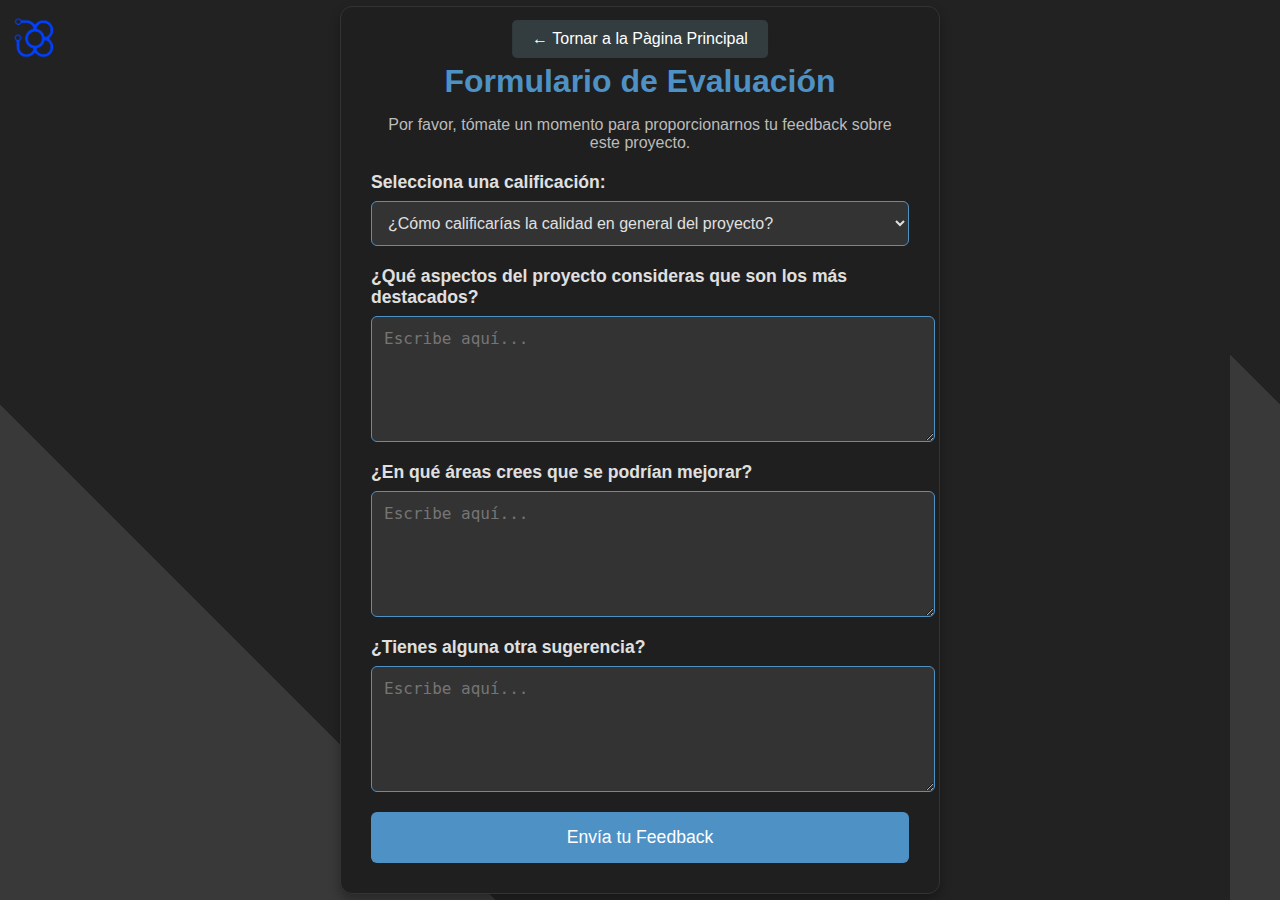
<file: formulario.html>
<!DOCTYPE html>
<html lang="es">
<head>
   <meta charset="UTF-8">
   <meta name="viewport" content="width=device-width, initial-scale=1.0">
   <title>📜 Formulario de Feedback</title>
   <link rel="stylesheet" href="styleform.css">
</head>
<body>
   <header>
    <div>
        <img src="Sense títol.png" alt="logo">
     </div>
       <a href="index.html" class="volver-btn">← Tornar a la Pàgina Principal</a>
   </header>

   <div class="feedback-form">
       <h2>Formulario de Evaluación</h2>
       <p>Por favor, tómate un momento para proporcionarnos tu feedback sobre este proyecto.</p>
      
       <form action="enviar_feedback.php" method="POST">
        <label for="calificacion">Selecciona una calificación:</label>
        <select id="calificacion" name="calificacion">
          <option value="" disabled selected>¿Cómo calificarías la calidad en general del proyecto?</option>
          <option value="1">1 - Muy Malo</option>
          <option value="2">2 - Malo</option>
          <option value="3">3 - Regular</option>
          <option value="4">4 - Bueno</option>
          <option value="5">5 - Excelente</option>
        </select>

           <label for="aspectos_destacados">¿Qué aspectos del proyecto consideras que son los más destacados?</label>
           <textarea id="aspectos_destacados" name="aspectos_destacados" rows="4" placeholder="Escribe aquí..." required></textarea>

           <label for="mejoras">¿En qué áreas crees que se podrían mejorar?</label>
           <textarea id="mejoras" name="mejoras" rows="4" placeholder="Escribe aquí..." required></textarea>

           <label for="sugerencias">¿Tienes alguna otra sugerencia?</label>
           <textarea id="sugerencias" name="sugerencias" rows="4" placeholder="Escribe aquí..."></textarea>

           <button type="submit">Envía tu Feedback</button>
       </form>
   </div>
</body>
</html>
</file>
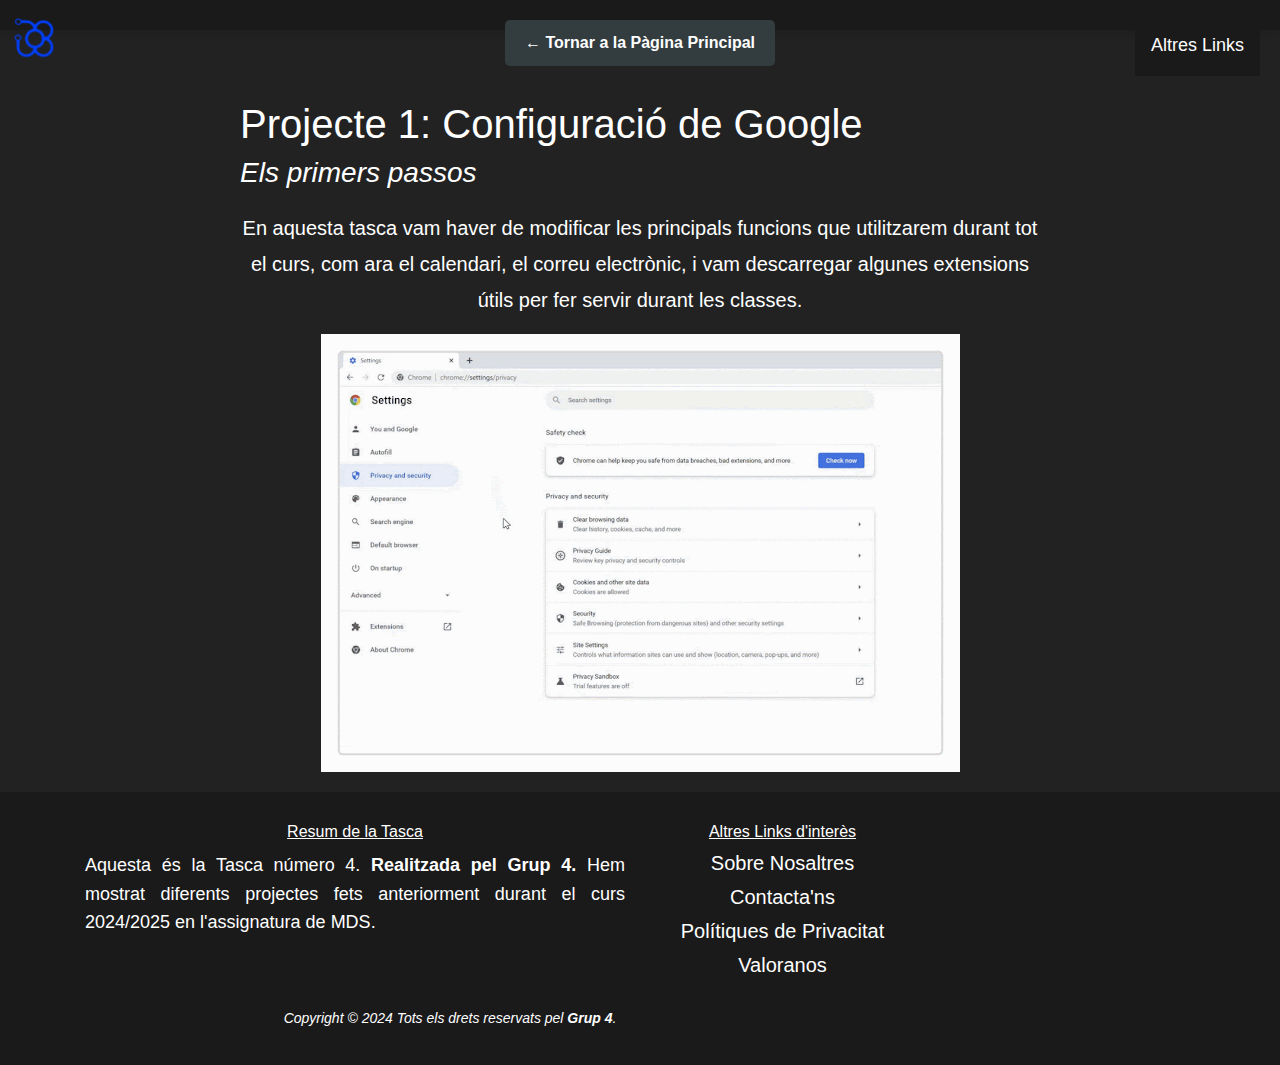
<file: projecto1.html>
<!DOCTYPE html>
<html lang="es">
<head>
    <meta charset="UTF-8">
    <meta name="viewport" content="width=device-width, initial-scale=1.0">
    <title>📁 Projecte 1 - Google</title>
    <link href="https://cdn.jsdelivr.net/npm/bootstrap@4.5.2/dist/css/bootstrap.min.css" rel="stylesheet">
    <link rel="stylesheet" href="styleprojectes.css">
</head>
<body>
    <header>
        <div>
            <img src="Sense títol.png" alt="logo">
        </div>

        <a href="index.html" class="volver-btn">← Tornar a la Pàgina Principal</a>

        <div class="dropdown">
         <button class="dropbtn">Altres Links</button>
            <div class="dropdown-content">
               <a href="#">Sobre Nosaltres</a>
               <a href="#">Contacta'ns</a>
               <a href="#">Polítiques de Privacitat</a>
               <a href="formulario.html">Valoranos</a>
            </div>
        </div>
       </header>

    <main>
        <section>
            <article>
                <h1>Projecte 1: Configuració de Google</h1>
                <h3><em>Els primers passos</em></h3>
                <p class="project-details">
                    En aquesta tasca vam haver de modificar les principals funcions que utilitzarem durant tot el curs, com ara el calendari, el correu electrònic, i vam descarregar algunes extensions útils per fer servir durant les classes.
                </p>
            </article>
        </section>
        <img src="./image2_FOuAkwW.gif" alt="foto google">
    </main>

    <footer class="site-footer">
        <div class="container">
            <div class="row">
                <div class="col-sm-12 col-md-6">
                    <h6><ins>Resum de la Tasca</ins></h6>
                    <p class="text-justify">Aquesta és la Tasca número 4. <b>Realitzada pel Grup 4.</b> Hem mostrat diferents projectes fets anteriorment durant el curs 2024/2025 en l'assignatura de MDS.</p>
                </div>
                <div class="col-xs-6 col-md-3">
                    <h6><ins>Altres Links d'interès</ins></h6>
                    <div class="footer-links">
                        <h5><a href="#">Sobre Nosaltres</a></h5>
                        <h5><a href="#">Contacta'ns</a></h5>
                        <h5><a href="#">Polítiques de Privacitat</a></h5>
                        <h5><a href="formulario.html">Valoranos</a></h5>
                    </div>
                </div>
            </div>
        </div>

        <div class="container"> 
            <div class="row">
                <div class="col-md-8 col-sm-6 col-xs-12">
                    <p class="copyright-text">Copyright &copy; 2024 Tots els drets reservats pel <b>Grup 4</b>.</p>
                </div>
            </div>
        </div>
    </footer>
</body>
</html>
</file>
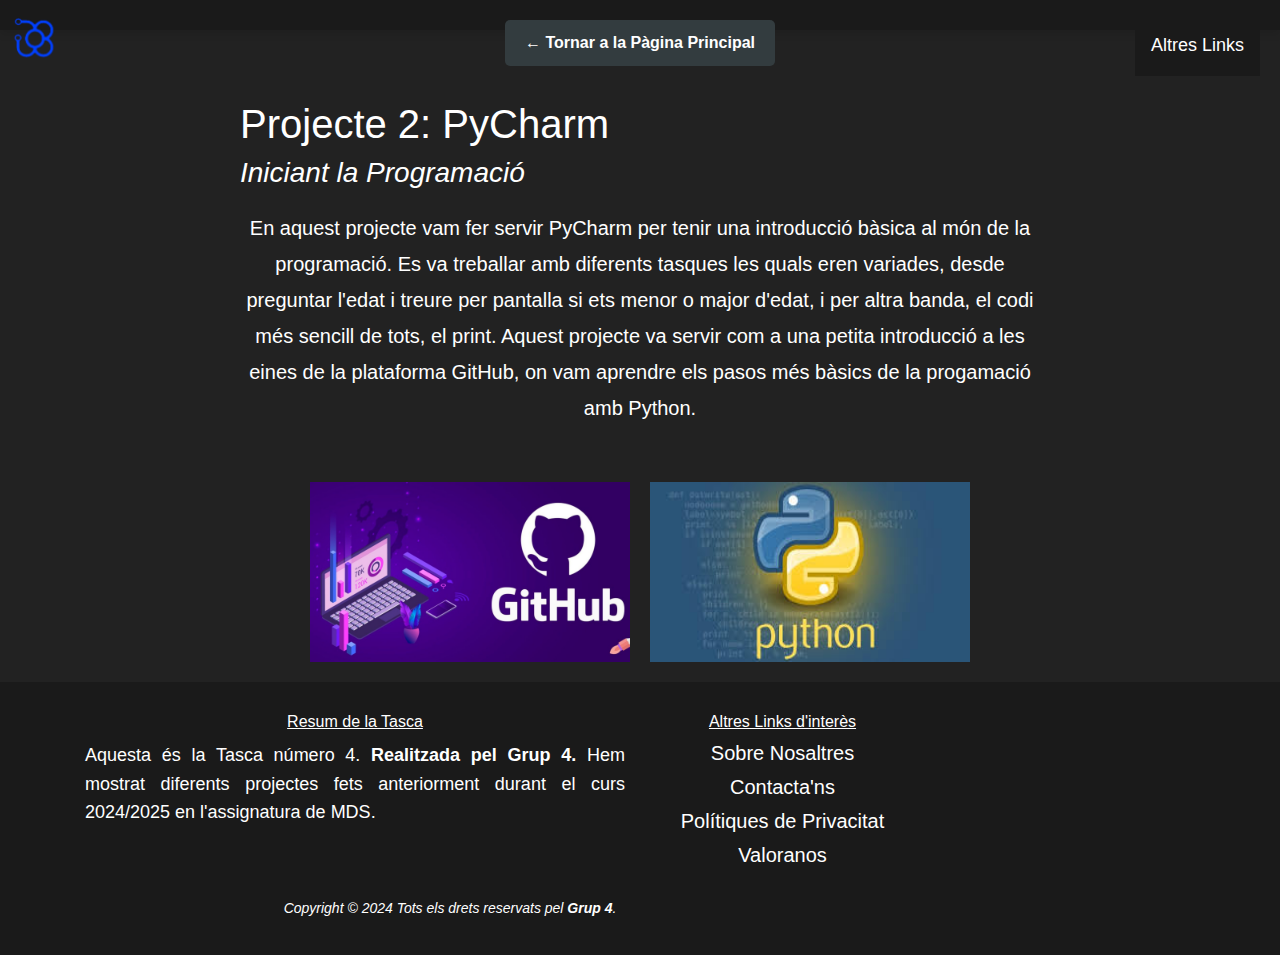
<file: projecto2.html>
<!DOCTYPE html>
<html lang="es">
<head>
    <meta charset="UTF-8">
    <meta name="viewport" content="width=device-width, initial-scale=1.0">
    <title>📁 Projecte 2 - Programació</title>
    <link href="https://cdn.jsdelivr.net/npm/bootstrap@4.5.2/dist/css/bootstrap.min.css" rel="stylesheet">
    <link rel="stylesheet" href="styleprojectes.css">
</head>
<body>
    <header>
        <div>
            <img src="Sense títol.png" alt="logo">
        </div>

        <a href="index.html" class="volver-btn">← Tornar a la Pàgina Principal</a>

        <div class="dropdown">
         <button class="dropbtn">Altres Links</button>
            <div class="dropdown-content">
               <a href="#">Sobre Nosaltres</a>
               <a href="#">Contacta'ns</a>
               <a href="#">Polítiques de Privacitat</a>
               <a href="formulario.html">Valoranos</a>
            </div>
        </div>
       </header>

    <main>
        <section>
            <article>
                <h1>Projecte 2: PyCharm</h1>
                <h3><em>Iniciant la Programació</em></h3>
                <p class="project-details">
                    En aquest projecte vam fer servir PyCharm per tenir una introducció bàsica al món de la programació. Es va treballar amb diferents tasques les quals eren variades, desde preguntar l'edat i treure per pantalla si ets menor o major d'edat, i per altra banda, el codi més sencill de tots, el print.
                    Aquest projecte va servir com a una petita introducció a les eines de la plataforma GitHub, on vam aprendre els pasos més bàsics de la progamació amb Python.</p>
            </article>
        </section>
        <div class="image-container">
            <img src="./github-copilot.jpg" alt="GitHub logo">
            <img src="./49257_Pythonlogo.jpg" alt="Python logo">
        </div>
    </main>

    <footer class="site-footer">
        <div class="container">
            <div class="row">
                <div class="col-sm-12 col-md-6">
                    <h6><ins>Resum de la Tasca</ins></h6>
                    <p class="text-justify">Aquesta és la Tasca número 4. <b>Realitzada pel Grup 4.</b> Hem mostrat diferents projectes fets anteriorment durant el curs 2024/2025 en l'assignatura de MDS.</p>
                </div>
                <div class="col-xs-6 col-md-3">
                    <h6><ins>Altres Links d'interès</ins></h6>
                    <div class="footer-links">
                        <h5><a href="#">Sobre Nosaltres</a></h5>
                        <h5><a href="#">Contacta'ns</a></h5>
                        <h5><a href="#">Polítiques de Privacitat</a></h5>
                        <h5><a href="formulario.html">Valoranos</a></h5>
                    </div>
                </div>
            </div>
        </div>

        <div class="container"> 
            <div class="row">
                <div class="col-md-8 col-sm-6 col-xs-12">
                    <p class="copyright-text">Copyright &copy; 2024 Tots els drets reservats pel <b>Grup 4</b>.</p>
                </div>
            </div>
        </div>
    </footer>
</body>
</html>
</file>
<file: styleform.css>
body {
   background: linear-gradient(45deg, rgba(255, 255, 255, 0.1) 25%, transparent 25%) -50px 0;        
   font-family: 'Segoe UI', Tahoma, Geneva, Verdana, sans-serif;
   background-color: #222;
   margin: 0;
   padding: 0;
   display: flex;
   justify-content: center;
   align-items: center;
   height: 100vh;
   color: #e0e0e0;
}

.feedback-form {
   background-color: #1f1f1f;
   padding: 30px;
   border-radius: 12px;
   box-shadow: 0 6px 12px rgba(0, 0, 0, 0.3);
   max-width: 600px;
   width: 100%;
   border: 1px solid #333;
   box-sizing: border-box;
}

h2 {
   text-align: center;
   color: #4e91c5;
   font-size: 2rem;
   margin-bottom: 15px;
}

p {
   text-align: center;
   color: #bbb;
   font-size: 1rem;
   margin-bottom: 20px;
}

form {
   display: flex;
   flex-direction: column;
}

label {
   font-size: 1.1rem;
   color: #e0e0e0;
   margin-bottom: 8px;
   font-weight: bold;
}

select, textarea {
   font-size: 1rem;
   padding: 12px;
   margin-bottom: 20px;
   background-color: #333;
   border: 1px solid #4e91c5;
   transition: border-color 0.3s;
   color: #e0e0e0;
   border-radius: 6px;
   width: 100%;
}

select:focus, textarea:focus {
   border-color: #4e91c5;
   outline: none;
}

textarea {
   resize: vertical;
   min-height: 100px;
}

button {
   padding: 15px;
   background-color: #4e91c5;
   color: white;
   border: none;
   border-radius: 6px;
   font-size: 1.1rem;
   cursor: pointer;
   transition: background-color 0.3s ease, transform 0.2s ease-in-out;
   width: 100%;
}

button:hover {
   background-color: #357a94;
   transform: translateY(-2px);
}

button:active {
   transform: translateY(1px);
}

@media (max-width: 768px) {
   .feedback-form {
       padding: 20px;
       max-width: 90%;
   }

   h2 {
       font-size: 1.8rem;
   }

   p {
       font-size: 0.9rem;
   }
}

.volver-btn {
   display: inline-block;
   padding: 10px 20px;
   background-color: #333c3f;
   color: white;
   text-decoration: none;
   border-radius: 5px;
   font-size: 16px;
   position: fixed;
   top: 20px;
   left: 50%;
   transform: translateX(-50%);
   z-index: 1000;
   transition: background-color 0.3s ease;
}

.volver-btn:hover {
   background-color: #286a82;
}

header img {
   width: 50px;
   height: auto;
   position: fixed;
   top: 10px;
   left: 10px;
   z-index: 1000;
}
</file>
<file: styleprojectes.css>
body {
    color: white;
    background-color: #222;
    font-family: 'Arial', sans-serif;
    font-size: 18px;
    margin: 0;
    padding: 0;
    line-height: 1.6;
}

header {
    background-color: #1a1a1a;
    position: fixed;
    top: 0;
    left: 0;
    width: 100%;
    padding: 15px 20px;
    z-index: 1000;
    display: flex;
    justify-content: center;
    align-items: center;
    box-shadow: 0 4px 8px rgba(0, 0, 0, 0.1);
}

header img {
    width: 50px;
    height: auto;
    position: fixed;
    top: 10px;
    left: 10px;
    z-index: 1000;
 }

header a {
    color: white;
    font-size: 20px;
    text-decoration: none;
    font-weight: bold;
    transition: all 0.3s ease;
}

header a:hover {
    text-decoration: underline;
    color: #4e91c5;
}

.dropdown {
   position: absolute;
   top: 15px;
   right: 20px;
   display: inline-block;
}

.dropbtn {
   background-color: #1a1a1a;
   color: white;
   padding: 16px;
   font-size: 18px;
   border: none;
   cursor: pointer;
   transition: background-color 0.3s ease;
}

.dropbtn:hover {
   background-color: #4e91c5;
}

.dropdown-content {
   display: none;
   position: absolute;
   right: 0;
   background-color: #333;
   min-width: 160px;
   z-index: 1;
   border-radius: 10px;
}

.dropdown:hover .dropdown-content {
   display: block;
}

.dropdown-content a {
   color: white;
   padding: 12px 16px;
   text-decoration: none;
   display: block;
   transition: color 0.3s ease;
}

.dropdown-content a:hover {
   background-color: #4e91c5;
   color: white;
}

main {
    color: white;
    display: flex;
    flex-direction: column;
    justify-content: center;
    align-items: center;
    min-height: 100px; 
    padding: 20px;
    margin-top: 80px;
}

.project-details {
    font-size: 20px;
    text-align: center;
    margin-top: 20px;
    max-width: 800px;
    line-height: 1.8;
}

footer {
    background-color: #1a1a1a;
    padding: 20px;
    text-align: center;
    color: white;
}

footer h6, footer .footer-links h5 {
    margin: 10px 0;
}

.footer-links a {
    color: white;
    text-decoration: none;
    margin: 5px 0;
    display: block;
    transition: all 0.3s ease;
}

.footer-links a:hover {
    text-decoration: underline;
    color: #4e91c5;
}

.copyright-text {
    font-size: 14px;
    margin-top: 20px;
    color: white;
    font-style: italic;
}

.volver-btn {
    display: inline-block;
    padding: 10px 20px;
    background-color: #333c3f;
    color: white;
    text-decoration: none;
    border-radius: 5px;
    font-size: 16px;
    position: fixed;
    top: 20px;
    left: 50%;
    transform: translateX(-50%);
    z-index: 1000;
    transition: background-color 0.3s ease;
 }
 
 .volver-btn:hover {
    background-color: #286a82;
 }

 .image-container {
    display: flex;
    justify-content: center;
    gap: 20px;
    margin-top: 40px;
}


.image-container img {
    width: 320px;
    height: auto;
}
</file>
